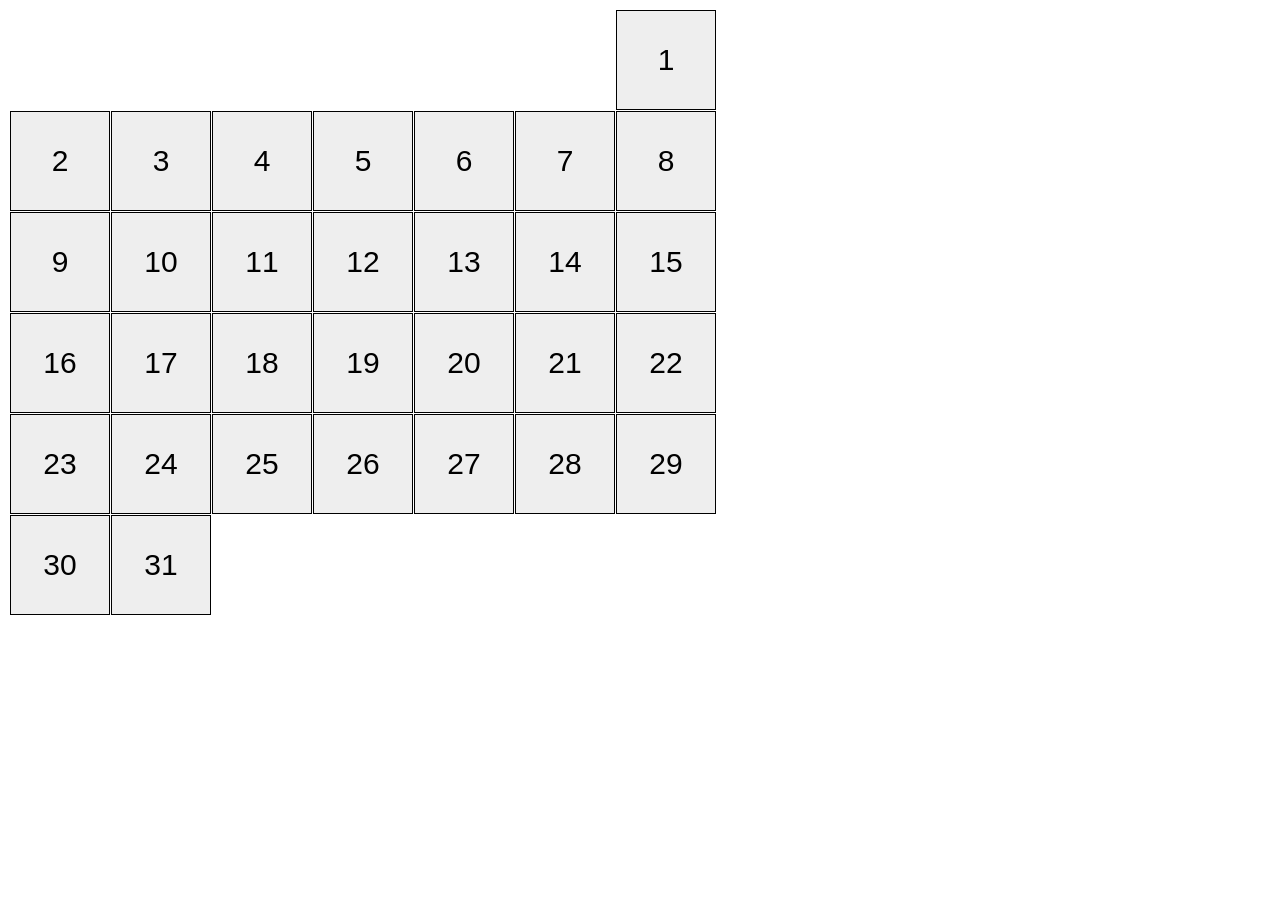
<file: index.html>
<!doctype html><html lang="en"><head><meta charset="utf-8"><meta name="viewport" content="width=device-width, initial-scale=1.0"><title>Calendar</title><link rel="stylesheet" href="index.757055bf.css"></head><body> <div class="calendar"> <div class="calendar-day"></div> <div class="calendar-day"></div> <div class="calendar-day"></div> <div class="calendar-day"></div> <div class="calendar-day"></div> <div class="calendar-day"></div> <div class="calendar-day"></div> <div class="calendar-day"></div> <div class="calendar-day"></div> <div class="calendar-day"></div> <div class="calendar-day"></div> <div class="calendar-day"></div> <div class="calendar-day"></div> <div class="calendar-day"></div> <div class="calendar-day"></div> <div class="calendar-day"></div> <div class="calendar-day"></div> <div class="calendar-day"></div> <div class="calendar-day"></div> <div class="calendar-day"></div> <div class="calendar-day"></div> <div class="calendar-day"></div> <div class="calendar-day"></div> <div class="calendar-day"></div> <div class="calendar-day"></div> <div class="calendar-day"></div> <div class="calendar-day"></div> <div class="calendar-day"></div> <div class="calendar-day"></div> <div class="calendar-day"></div> <div class="calendar-day"></div> </div> </body></html>
</file>
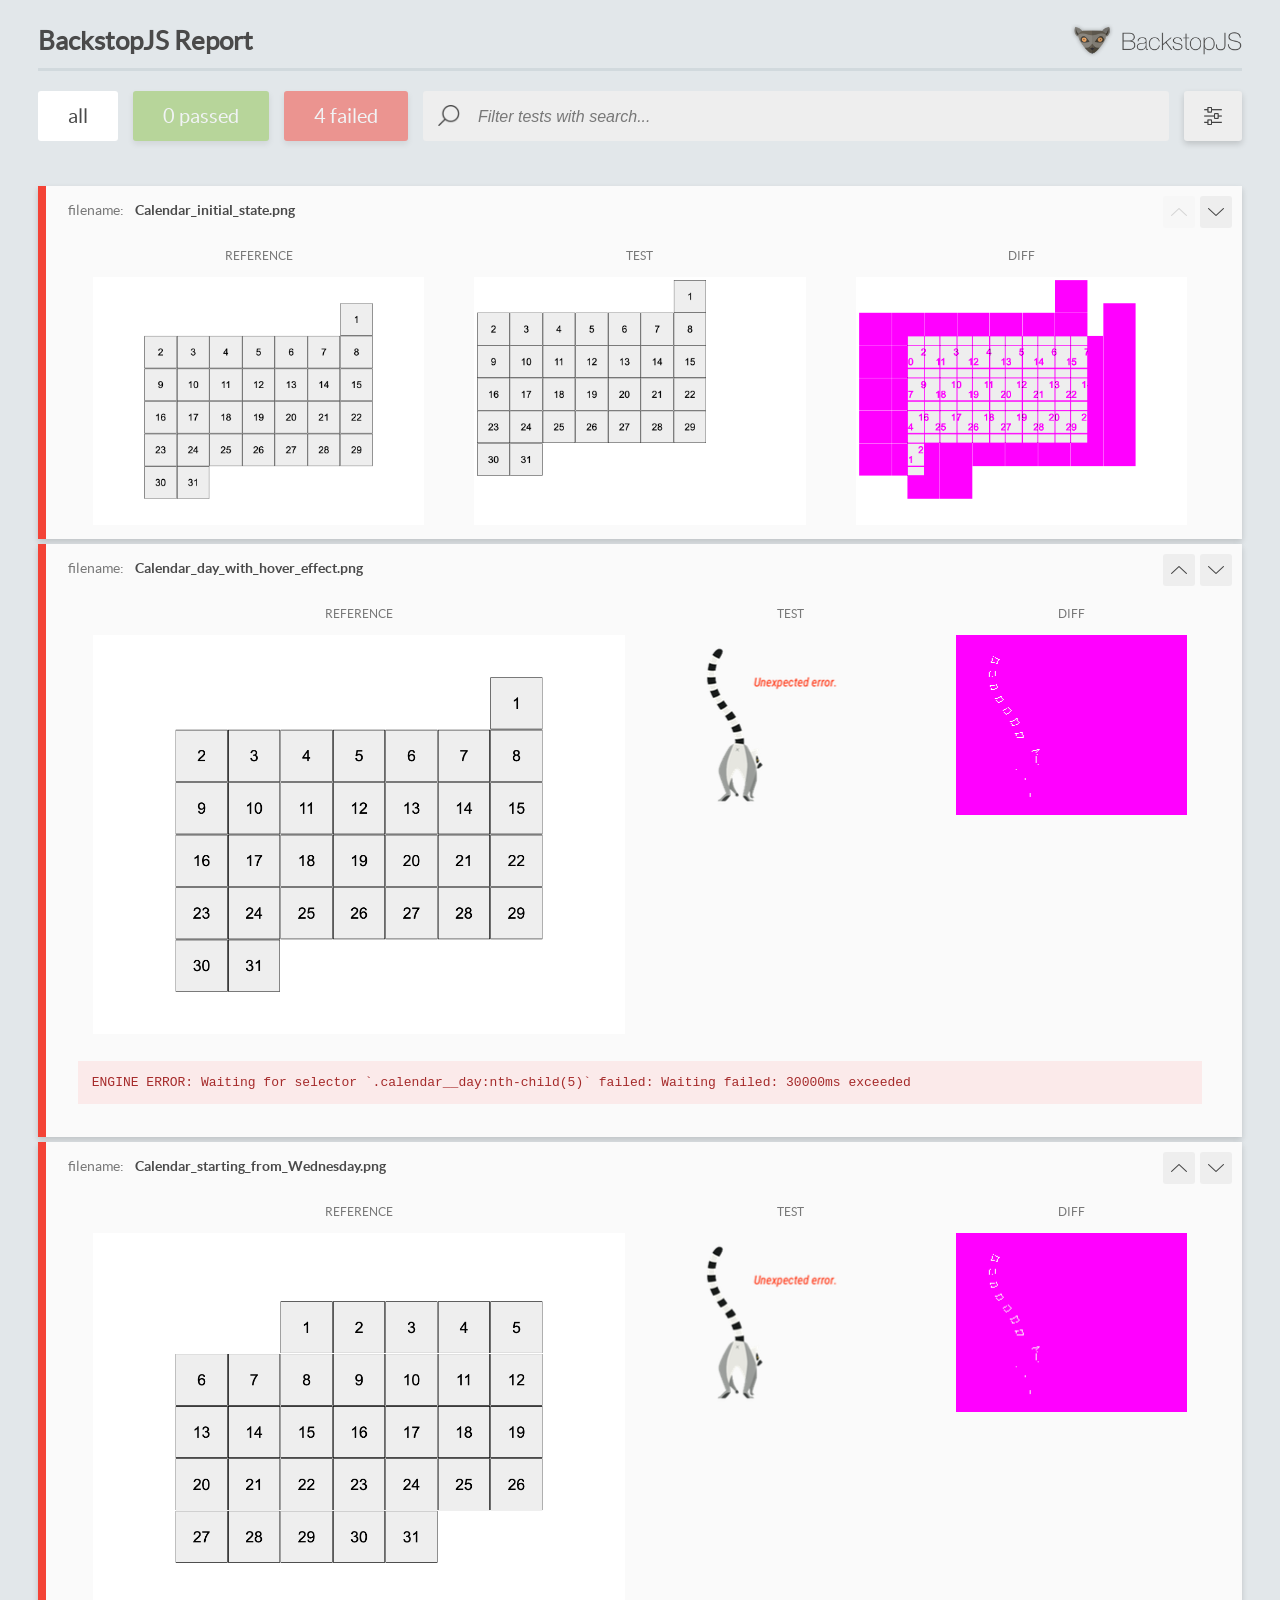
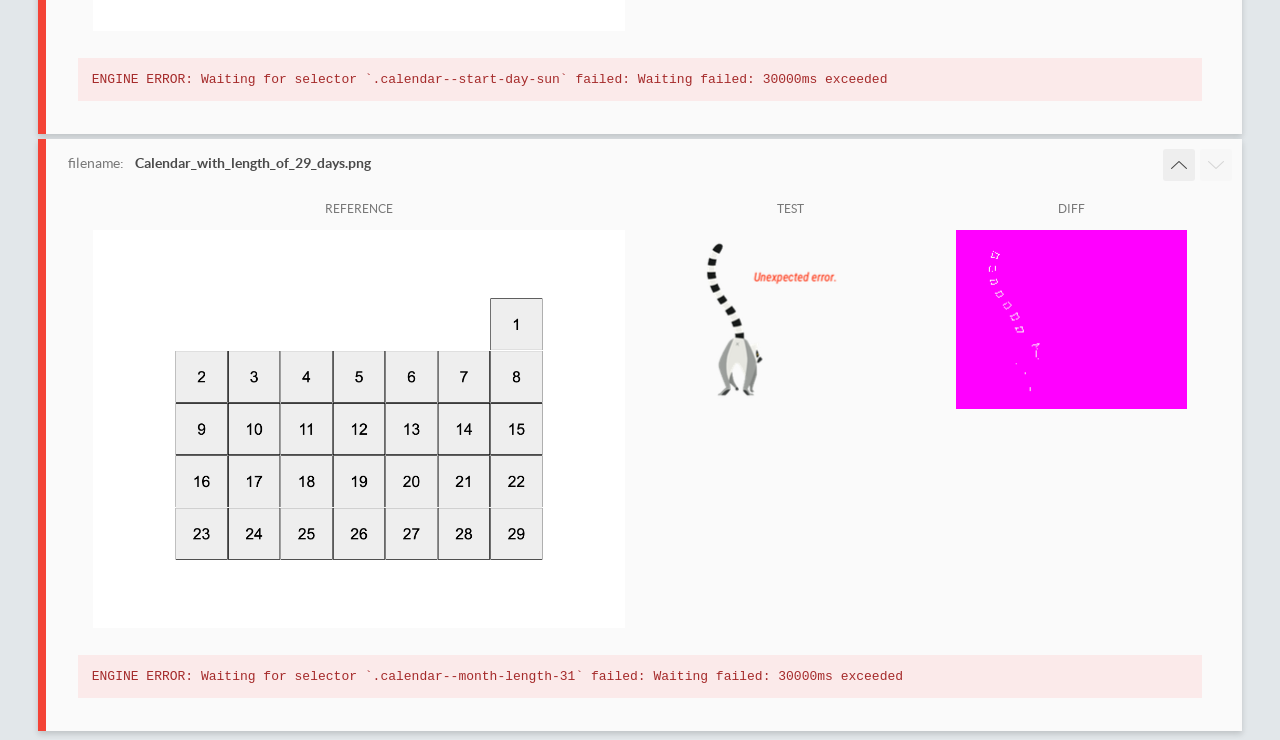
<file: report/html_report/index.html>
<!DOCTYPE html>
<html>
  <head>
    <meta charset="utf-8">
    <!-- Disable Cache -->
    <meta http-equiv="Cache-Control" content="no-cache, no-store, must-revalidate">
    <meta http-equiv="Pragma" content="no-cache">
    <meta http-equiv="Expires" content="0">

    <title>BackstopJS Report</title>

    <style>
      @font-face {
          font-family: 'latoregular';
          src: url('./assets/fonts/lato-regular-webfont.woff2') format('woff2'),
              url('./assets/fonts/lato-regular-webfont.woff') format('woff');
          font-weight: 400;
          font-style: normal;
      }
      @font-face {
          font-family: 'latobold';
          src: url('./assets/fonts/lato-bold-webfont.woff2') format('woff2'),
              url('./assets/fonts/lato-bold-webfont.woff') format('woff');
          font-weight: 700;
          font-style: normal;
      }

      .ReactModal__Body--open {
          overflow: hidden;
      }
      .ReactModal__Body--open .header {
        display: none;
      }

    </style>
  </head>
  <body style="background-color: #E2E7EA">
    <div id="root">

    </div>
    <script>
      function report (report) { // eslint-disable-line no-unused-vars
        window.tests = report;
      }
    </script>
    <script src="config.js"></script>
    <script src="index_bundle.js"></script>
  </body>
</html>
</file>
<file: index.757055bf.css>
body{margin:0}.calendar{flex-wrap:wrap;gap:1px;width:706px;padding:10px;display:flex}.calendar-day{box-sizing:border-box;background-color:#eee;border:1px solid #000;justify-content:center;align-items:center;width:100px;height:100px;font-family:Arial,sans-serif;font-size:30px;transition-duration:.5s;display:flex}.calendar-day:first-child{margin-left:606px}.calendar-day:hover{cursor:pointer;background-color:#ffbfcb;transform:translateY(-20px)}.calendar-day:first-child:before{content:"1"}.calendar-day:nth-child(2):before{content:"2"}.calendar-day:nth-child(3):before{content:"3"}.calendar-day:nth-child(4):before{content:"4"}.calendar-day:nth-child(5):before{content:"5"}.calendar-day:nth-child(6):before{content:"6"}.calendar-day:nth-child(7):before{content:"7"}.calendar-day:nth-child(8):before{content:"8"}.calendar-day:nth-child(9):before{content:"9"}.calendar-day:nth-child(10):before{content:"10"}.calendar-day:nth-child(11):before{content:"11"}.calendar-day:nth-child(12):before{content:"12"}.calendar-day:nth-child(13):before{content:"13"}.calendar-day:nth-child(14):before{content:"14"}.calendar-day:nth-child(15):before{content:"15"}.calendar-day:nth-child(16):before{content:"16"}.calendar-day:nth-child(17):before{content:"17"}.calendar-day:nth-child(18):before{content:"18"}.calendar-day:nth-child(19):before{content:"19"}.calendar-day:nth-child(20):before{content:"20"}.calendar-day:nth-child(21):before{content:"21"}.calendar-day:nth-child(22):before{content:"22"}.calendar-day:nth-child(23):before{content:"23"}.calendar-day:nth-child(24):before{content:"24"}.calendar-day:nth-child(25):before{content:"25"}.calendar-day:nth-child(26):before{content:"26"}.calendar-day:nth-child(27):before{content:"27"}.calendar-day:nth-child(28):before{content:"28"}.calendar-day:nth-child(29):before{content:"29"}.calendar-day:nth-child(30):before{content:"30"}.calendar-day:nth-child(31):before{content:"31"}
/*# sourceMappingURL=index.757055bf.css.map */
</file>
